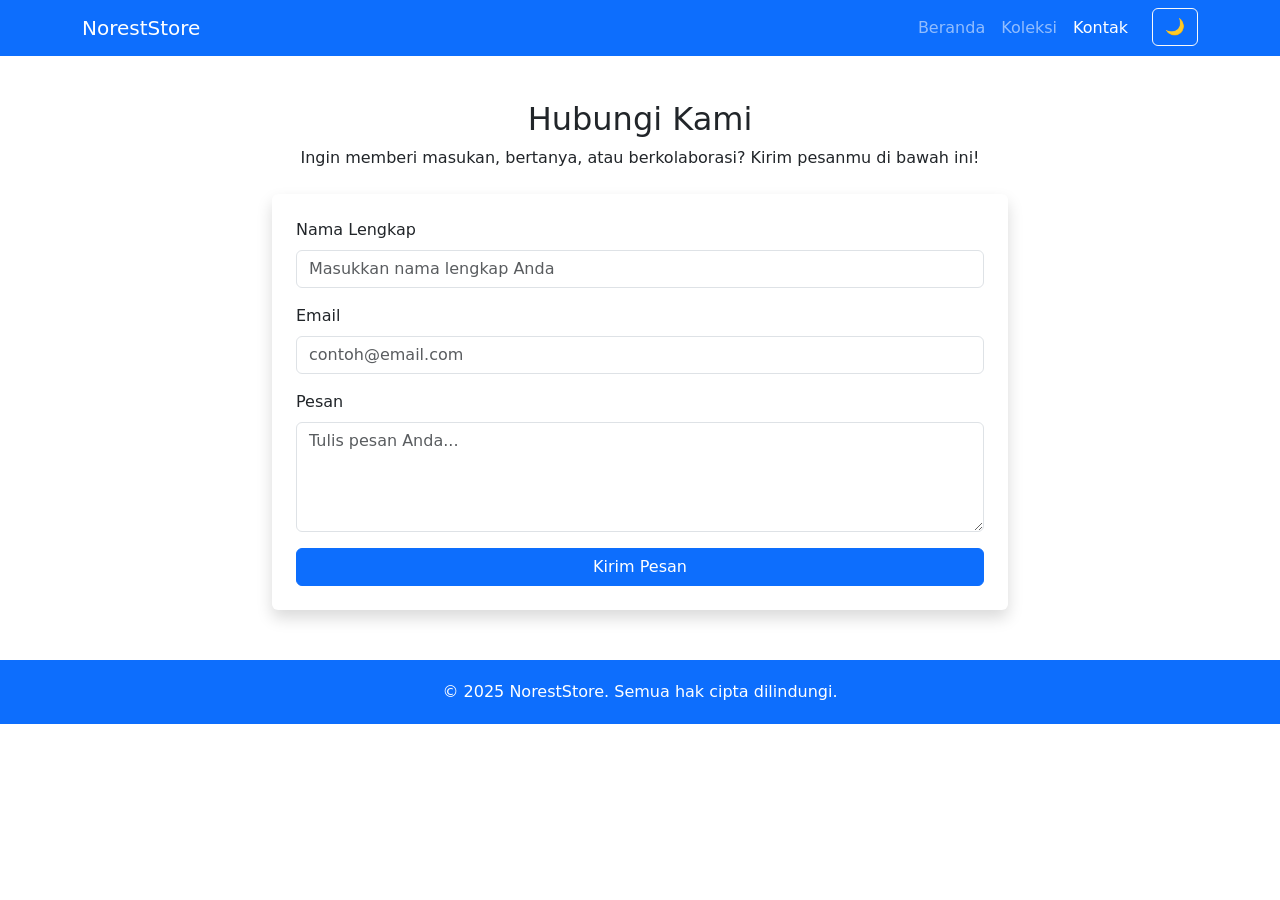
<file: contact.html>
<!DOCTYPE html>
<html lang="id">
<head>
  <meta charset="UTF-8" />
  <meta name="viewport" content="width=device-width, initial-scale=1.0" />
  <title>Hubungi Kami - NorestStore</title>
  <link href="https://cdn.jsdelivr.net/npm/bootstrap@5.3.2/dist/css/bootstrap.min.css" rel="stylesheet">
  <style>
    body {
      transition: background-color 0.3s, color 0.3s;
    }
    .dark-mode {
      background-color: #121212;
      color: #f5f5f5;
    }
    .navbar, .footer {
      transition: background-color 0.3s;
    }
    .dark-mode .navbar {
      background-color: #1f1f1f !important;
    }
    .dark-mode .footer {
      background-color: #1f1f1f !important;
    }
    .footer {
      background-color: #0d6efd;
      color: white;
      padding: 20px 0;
      margin-top: 50px;
    }
    .form-control:focus {
      box-shadow: 0 0 8px rgba(13, 110, 253, 0.6);
      border-color: #0d6efd;
    }
    .alert {
      display: none;
    }
  </style>
</head>
<body>
  <nav class="navbar navbar-expand-lg navbar-dark bg-primary fixed-top">
    <div class="container">
      <a class="navbar-brand" href="index.html">NorestStore</a>
      <button class="navbar-toggler" type="button" data-bs-toggle="collapse" data-bs-target="#navbarNav">
        <span class="navbar-toggler-icon"></span>
      </button>
      <div class="collapse navbar-collapse" id="navbarNav">
        <ul class="navbar-nav ms-auto">
          <li class="nav-item"><a class="nav-link" href="index.html">Beranda</a></li>
          <li class="nav-item"><a class="nav-link" href="books.html">Koleksi</a></li>
          <li class="nav-item"><a class="nav-link active" href="contact.html">Kontak</a></li>
          <li class="nav-item">
            <button id="toggleMode" class="btn btn-outline-light ms-3">🌙</button>
          </li>
        </ul>
      </div>
    </div>
  </nav>

  <section class="container" style="margin-top: 100px;">
    <div class="text-center mb-4">
      <h2>Hubungi Kami</h2>
      <p>Ingin memberi masukan, bertanya, atau berkolaborasi? Kirim pesanmu di bawah ini!</p>
    </div>

    <div class="row justify-content-center">
      <div class="col-md-8">
        <div class="card shadow border-0 p-4">
          <form id="contactForm">
            <div class="mb-3">
              <label for="name" class="form-label">Nama Lengkap</label>
              <input type="text" id="name" class="form-control" placeholder="Masukkan nama lengkap Anda">
            </div>
            <div class="mb-3">
              <label for="email" class="form-label">Email</label>
              <input type="email" id="email" class="form-control" placeholder="contoh@email.com">
            </div>
            <div class="mb-3">
              <label for="message" class="form-label">Pesan</label>
              <textarea id="message" class="form-control" rows="4" placeholder="Tulis pesan Anda..."></textarea>
            </div>
            <button type="submit" class="btn btn-primary w-100">Kirim Pesan</button>
          </form>
          <div class="alert alert-success mt-3" role="alert" id="successMsg">
            ✅ Pesan Anda telah berhasil dikirim! Terima kasih telah menghubungi kami.
          </div>
        </div>
      </div>
    </div>
  </section>

  <footer class="footer text-center">
    <div class="container">
      <p class="mb-0">© 2025 NorestStore. Semua hak cipta dilindungi.</p>
    </div>
  </footer>

  <script src="https://cdn.jsdelivr.net/npm/bootstrap@5.3.2/dist/js/bootstrap.bundle.min.js"></script>
  <script>

    const toggleBtn = document.getElementById('toggleMode');
    toggleBtn.addEventListener('click', () => {
      document.body.classList.toggle('dark-mode');
      toggleBtn.textContent = toggleBtn.textContent === '🌙' ? '☀️' : '🌙';
    });

    const contactForm = document.getElementById('contactForm');
    const successMsg = document.getElementById('successMsg');

    contactForm.addEventListener('submit', function(e) {
      e.preventDefault();

      const name = document.getElementById('name').value.trim();
      const email = document.getElementById('email').value.trim();
      const message = document.getElementById('message').value.trim();

      if (!name || !email || !message) {
        alert("⚠️ Harap isi semua kolom sebelum mengirim pesan!");
        return;
      }

      if (!email.includes('@') || !email.includes('.')) {
        alert("⚠️ Masukkan format email yang valid!");
        return;
      }

      successMsg.style.display = 'block';
      contactForm.reset();

      setTimeout(() => {
        successMsg.style.display = 'none';
      }, 4000);
    });
  </script>
</body>
</html>
</file>
